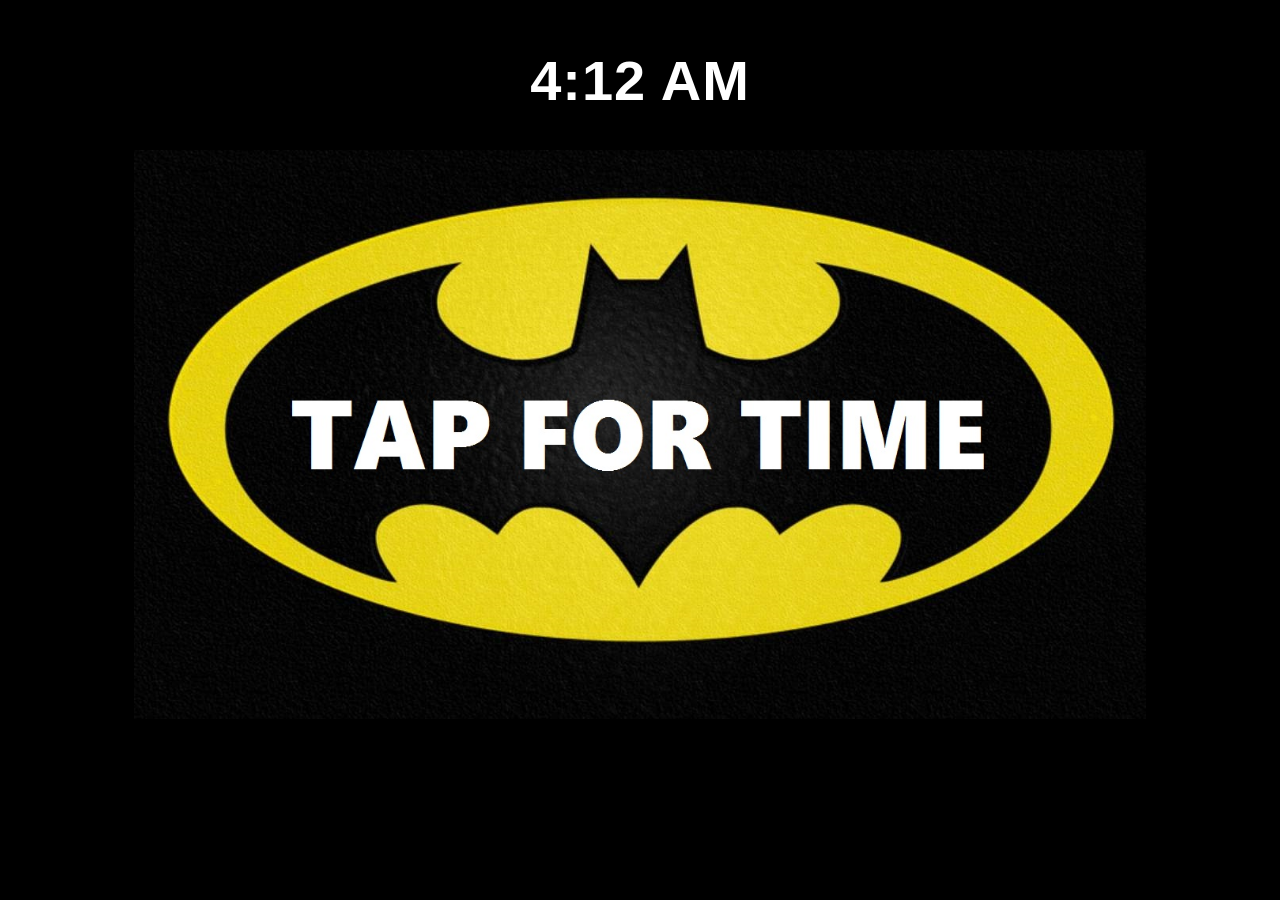
<file: index.html>
<!DOCTYPE html>
<html>

	<head>

		<link rel="stylesheet" type="text/css" href="style.css">
		<script type="text/javascript" src="script.js"></script>
		<script src='https://code.responsivevoice.org/responsivevoice.js'></script>

	</head>

	<body onload="runDigitalClock()" onclick="runAudioClock()">

		<center>
			<h1 class='clockClass' id="digitalClock"></h1>
			<img src='batgirl.jpg'>
		</center>

		<audio id="morning" src="https://grammaclock.github.io/morning.mp3">
		  <source src="morning.mp3" type="audio/mpeg">
		</audio>

		<audio id="afternoon" src="https://grammaclock.github.io/afternoon.mp3">
		  <source src="afternoon.mp3" type="audio/mpeg">
		</audio>

		<audio id="evening" src="https://grammaclock.github.io/evening.mp3" >
		  <source src="evening.mp3" type="audio/mpeg">
		</audio>

		<audio id="night" src="https://grammaclock.github.io/night.mp3">
		  <source src="night.mp3" type="audio/mpeg">
		</audio>

	</body>

</html>
</file>
<file: style.css>
body
{
	background-color: black;
}



img
{
	width: 80%;
}

.clockClass
	{
		color: white;
		/*font-weight: bold;*/
		 font-weight: 900;
		/*font-family: Arial, Helvetica, sans-serif;*/
		/*font-family: Impact, Charcoal, sans-serif;*/
		letter-spacing: 1px;
		font-family: "Lucida Sans Unicode", "Lucida Grande", sans-serif;
		font-size: 350%;
	}


.buttonClass
	{
		/*font-size: 300%;*/
		background-color: red;
		color: yellow;
		/*padding: 25px 50px;*/
		border: 7px solid #c1ccdd;
		border-radius: 7px;
	}


h1
{
	padding-top: 10px;
}
</file>
